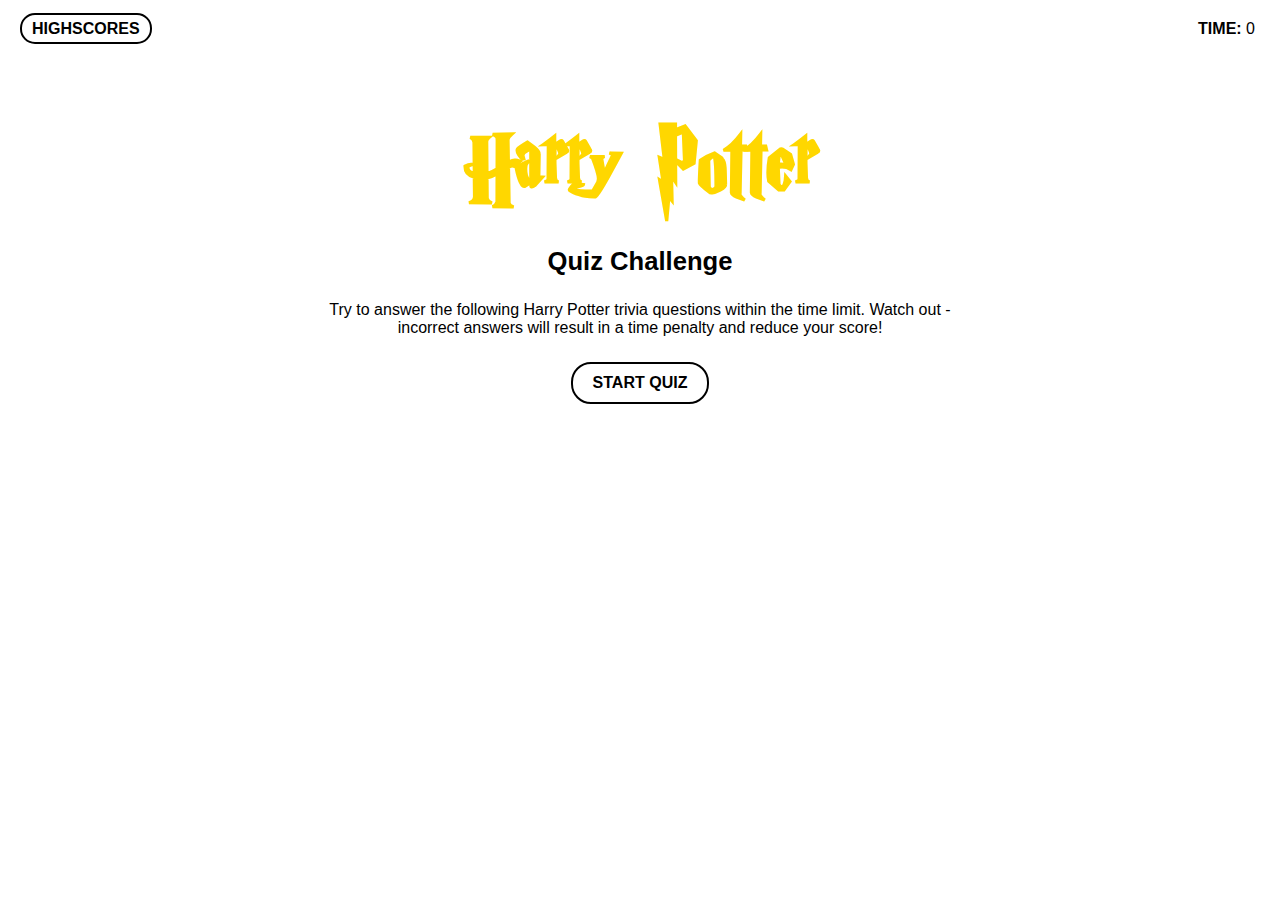
<file: index.html>
<!DOCTYPE html>
<html lang="en">

<head>
    <title>Harry Potter Quiz Challenge</title>
    <meta charset="UTF-8">
    <meta http-equiv="X-UA-Compatible" content="IE=edge">
    <meta name="viewport" content="width=device-width, initial-scale=1.0">
    <link rel="stylesheet" href="assets/css/reset.css" />
    <link rel="stylesheet" href="assets/css/styles.css" />
</head>

<body>
    <!-- Header -->
    <header>
        <div class="high-score"><a href="highscores.html">Highscores</a></div>
        <div class="timer">Time: <span id="time">0</span></div>
    </header>

    <!-- Body -->
    <main>
        <!-- Start Screen -->
        <div class="start-screen">
            <h1 id="harry-potter">Harry Potter</h1>
            <h1>Quiz Challenge</h1>
            <p>Try to answer the following Harry Potter trivia questions within the time limit. Watch out - incorrect
                answers will result in a time penalty and reduce your score!</p>
            <button id="start">Start Quiz</button>
        </div>

        <!-- Sections hidden until game start -->
        <!-- Questions Screen -->
        <div id="questions" class="hidden">
            <h2 id="question-title"></h2>
            <div id="choices">
            </div>
            <div id="right-wrong"></div>
        </div>

        <!-- End Screen -->
        <div id="end-screen" class="hidden">
            <h2>You're a wizard, Harry!</h2>
            <p id="final-p">Your final score is: <span id="final-score"></span></p>
            <p> Enter your initials: <input type="text" id="initials" max="3" />
                <button id="submit">Submit</button>
            </p>
        </div>
    </main>

    <script src="assets/js/questions.js"></script>
    <script src="assets/js/logic.js"></script>
</body>

</html>
</file>
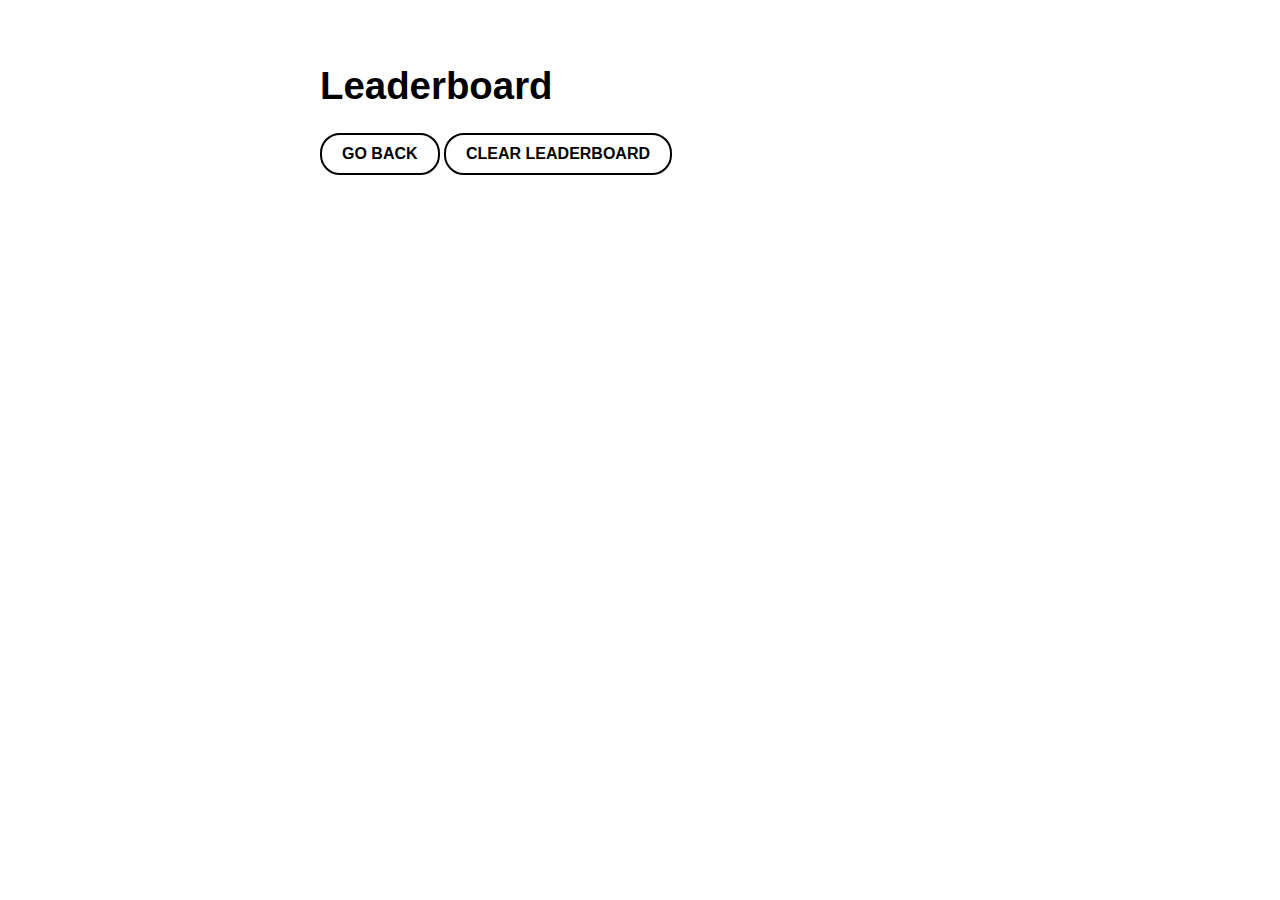
<file: highscores.html>
<!DOCTYPE html>
<html lang="en">
<head>
    <title>Highscores</title>
    <meta charset="UTF-8">
    <meta http-equiv="X-UA-Compatible" content="IE=edge">
    <meta name="viewport" content="width=device-width, initial-scale=1.0">
    <link rel="stylesheet" href="assets/css/reset.css" />
    <link rel="stylesheet" href="assets/css/styles.css" />

</head>
<body>
    <main>
        <!-- Leaderboard + Scores -->
        <div class="leaderboard">
            <h1>Leaderboard</h1>
            <ul class="stored-scores">
            </ul>
            
            <!-- Go Back and Clear Leaderboard buttons-->
            <div class="button-wrapper">
                <button class="go-back"> <a href="index.html">Go Back</a></button>
                <button class="clear">Clear Leaderboard</button>
            </div>    
        </div>
    </main>
    
    <script src="assets/js/questions.js"></script>
    <script src="assets/js/logic.js"></script>
</body>
</html>
</file>
<file: assets/css/styles.css>
/* Custom HP Font for Harry Potter header */
@font-face {
    font-family: harryPotterFont;
    src: url(../fonts/HARRYP__.TTF);
}

/* Body styling */
body {
    font-family: "Roboto", Arial, Helvetica, sans-serif;
    margin: 0;
    background-color: white;
}

/* Header styling */
header {
    display: flex;
    justify-content: space-between;
}

header > .high-score {
    align-self:flex-start;
    margin: 10px;
    padding: 10px;
    align-items: center;
    text-transform: uppercase;
    font-weight: bold;
}

header > .timer {
    align-self: flex-end;
    margin: 15px;
    align-items: center;
    padding: 5px 10px 5px 10px;
    border-radius: 15px;
    text-transform: uppercase;
    font-weight: bold;
    font-size: 16px;
}

/* Highscores button styling */
.high-score a{
    color: black;
    text-decoration: none;
    border: 2.5px solid black;
    padding: 5px 10px 5px 10px;
    border-radius: 15px;
    font-size: 16px;
}

.high-score a:hover {
    background-color: black;
    color: white;
    transition: 0.3s;
    
}

/* Main wrapper styling */
main {
    display: flex;
    flex-wrap: wrap;
    text-align: center;
    margin: 5% 25% 0% 25%;
}

/* Start screen section styling */
.start-screen > h1 {
    font-weight: bold;
    font-size: 2vw;
    margin-bottom: 25px;
}

.start-screen > #harry-potter {
    font-family: harryPotterFont;
    font-size: 100px;
    color: gold;
}

.start-screen > p {
    font-size: 16px;
    margin-bottom: 25px;
}

/* Start button styling */
#start {
    background-color: transparent;
    color: black;
    border: 2.5px solid black;
    border-radius: 20px;
    padding: 10px 20px 10px 20px;
    text-align: center;
    font-size: 16px;
    transition: 0.3s;
    font-weight: bold;
    text-transform: uppercase;
}

#start:hover {
    background-color: black;
    color: white;

}

/* Question title styling */
#question-title {
    font-size: 2vw;
    text-align: left;
    font-weight: bold;
}

/* End screen styling */
#end-screen > h2 {
    text-align: center;
    font-size: 3vw;
    font-weight: bold;
    margin: 20px 0px 20px 0px;
}

#final-p {
    text-align: center;
    font-size: 20px;
    margin: 10px 0px 30px 0px;
}

#end-screen > p {
    font-size: 15px;
    text-align: center;
    margin: 10px 0px 30px 0px;
}

/* Submit button styling */
#submit {
    background-color: transparent;
    color: black;
    border: 2.5px solid black;
    border-radius: 20px;
    padding: 5px;
    text-align: center;
    font-size: 15px;
    transition: 0.3s;
    font-weight: bold;
    text-transform: uppercase;
    margin-left: 5px;
}

#submit:hover {
    background-color: black;
    color: white;
    transition: 0.3s;
}

/* This begins the CSS styling for highscores.html and JS styling*/

/* Leaderboard styling */
.leaderboard > h1 {
    text-align: left;
    font-size: 3vw;
    font-weight: bold;
    margin-bottom: 15px;
}

/* Hides/Reveals Start and End Screens */
.hidden {
    display: none;
}

/* Choice class set in JS */
.choice {
    display: flex;
    background-color: transparent;
    color: black;
    border: 1px solid black;
    border-radius: 20px;
    margin: 10px 5px 10px 0px;
    padding: 10px;
    text-align: center;
    font-size: 14px;
    transition: 0.3s;
}

.choice:hover {
    background-color: black;
    color: white;
}

/* Right/Wrong message styling */
#right-wrong > p {
    text-align: left;
    font-size: 20px;
    color: gray;
    padding: 10px 0px 10px 0px;
    font-weight: bold;
    font-style: italic;
}

.stored-scores {
    margin-bottom: 15px;
}

/* Go Back button styling */
.button-wrapper {
    align-items: center;
}

.go-back {
    background-color: transparent;
    margin: 10px 0px 10px 0px;
    padding: 10px;
    border: 2.5px solid black;
    border-radius: 20px;
    text-transform: uppercase;
    font-weight: bold;
}

.go-back a {
    color: black;
    text-decoration: none;
    padding: 5px 10px 5px 10px;
    font-size: 16px;
}

.go-back a:hover {
    color: white;
}

.go-back:hover {
    background-color: black;
    color: white;
    transition: 0.3s;
}

/* Clear Leaderboard button styling */
.clear {
    background-color: transparent;
    color: black;
    border: 2.5px solid black;
    border-radius: 20px;
    padding: 10px 20px 10px 20px;
    text-align: center;
    font-size: 16px;
    transition: 0.3s;
    font-weight: bold;
    text-transform: uppercase;
}

.clear:hover {
    background-color: black;
    color: white;
    transition: 0.3s;
}

/* User score created in JS */
.user-score {
    color: black;
    text-align: left;
    font-size: 15px;
    background-color: white;
    color: black;
    border-radius: 20px;
    padding: 10px;
    margin: 0px 0px 5px 0px;
}

.user-score:nth-child(even) {
    background-color: rgb(255, 255, 255);
    color: black;
    border-radius: 20px;
    padding: 10px;
}

.user-score:nth-child(odd) {
    background-color: rgb(224, 224, 224);
    color: black;
    border-radius: 20px;
    padding: 10px;
}
</file>
